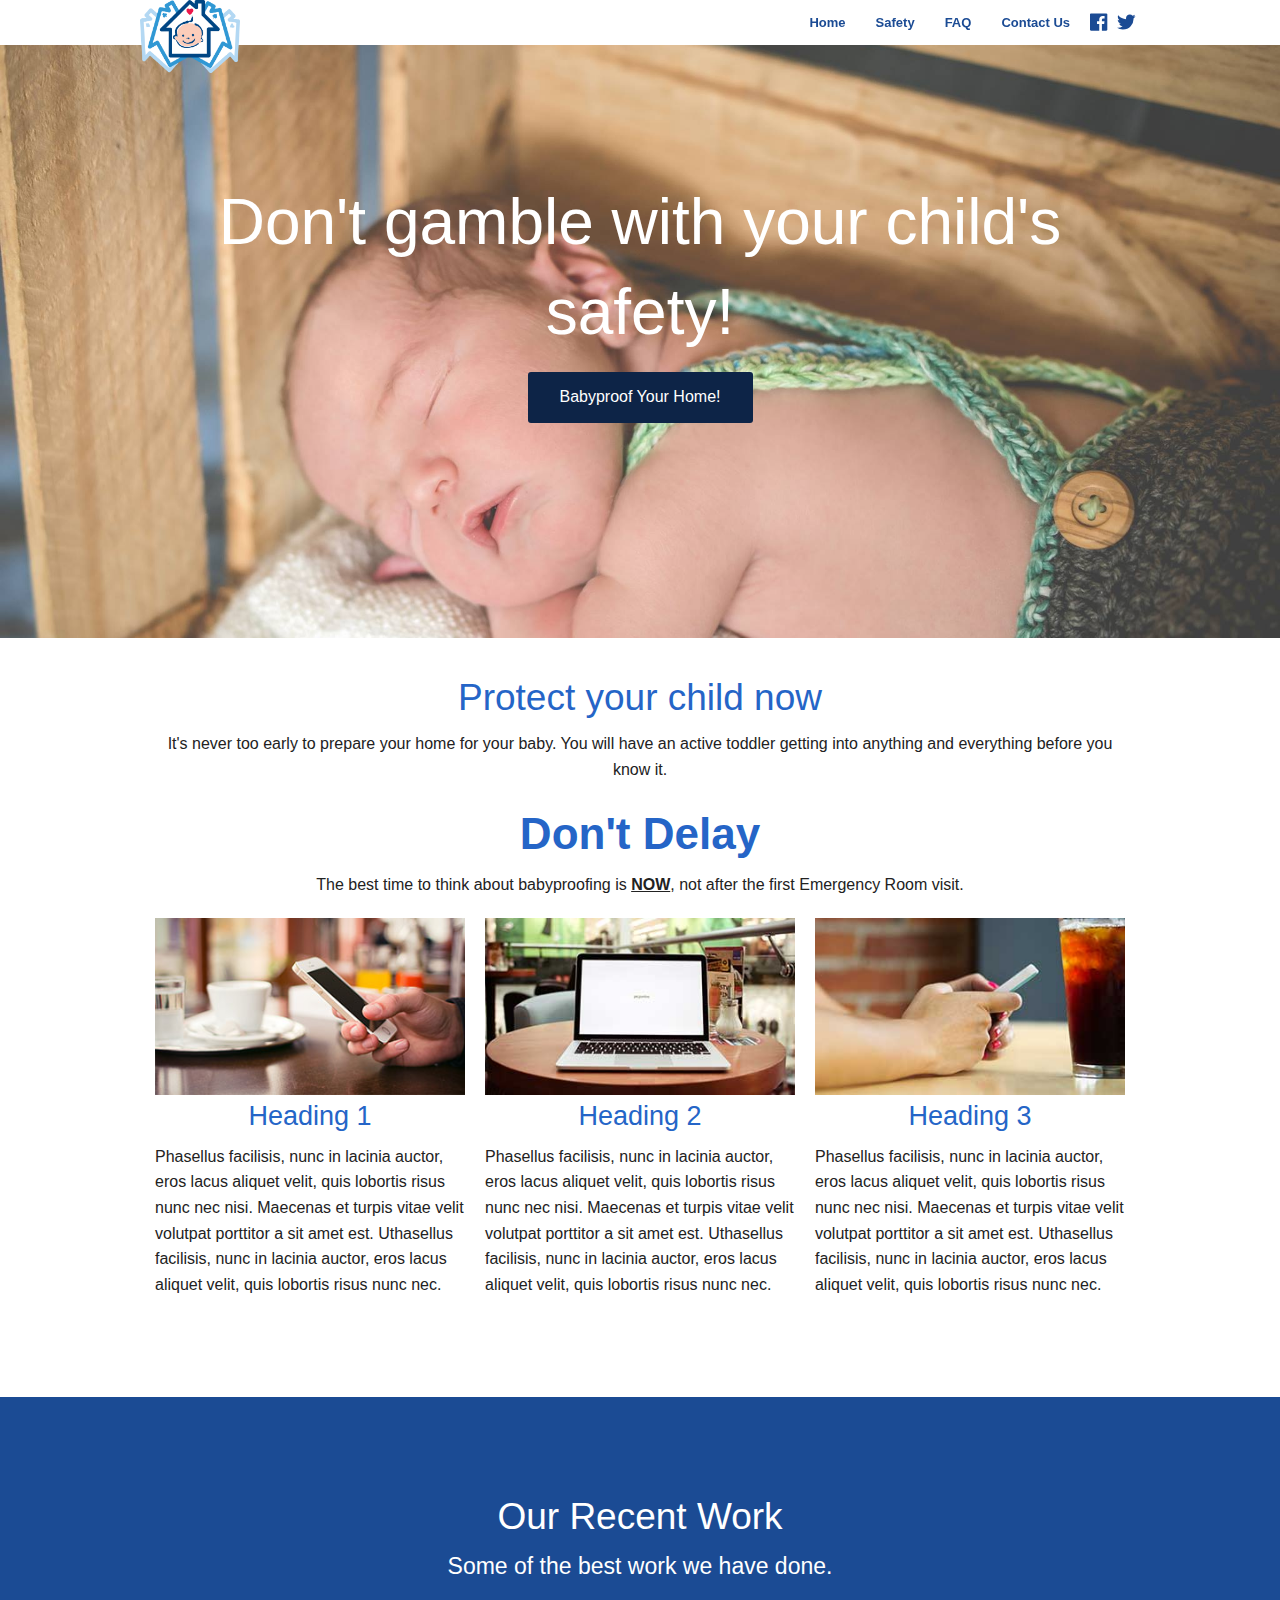
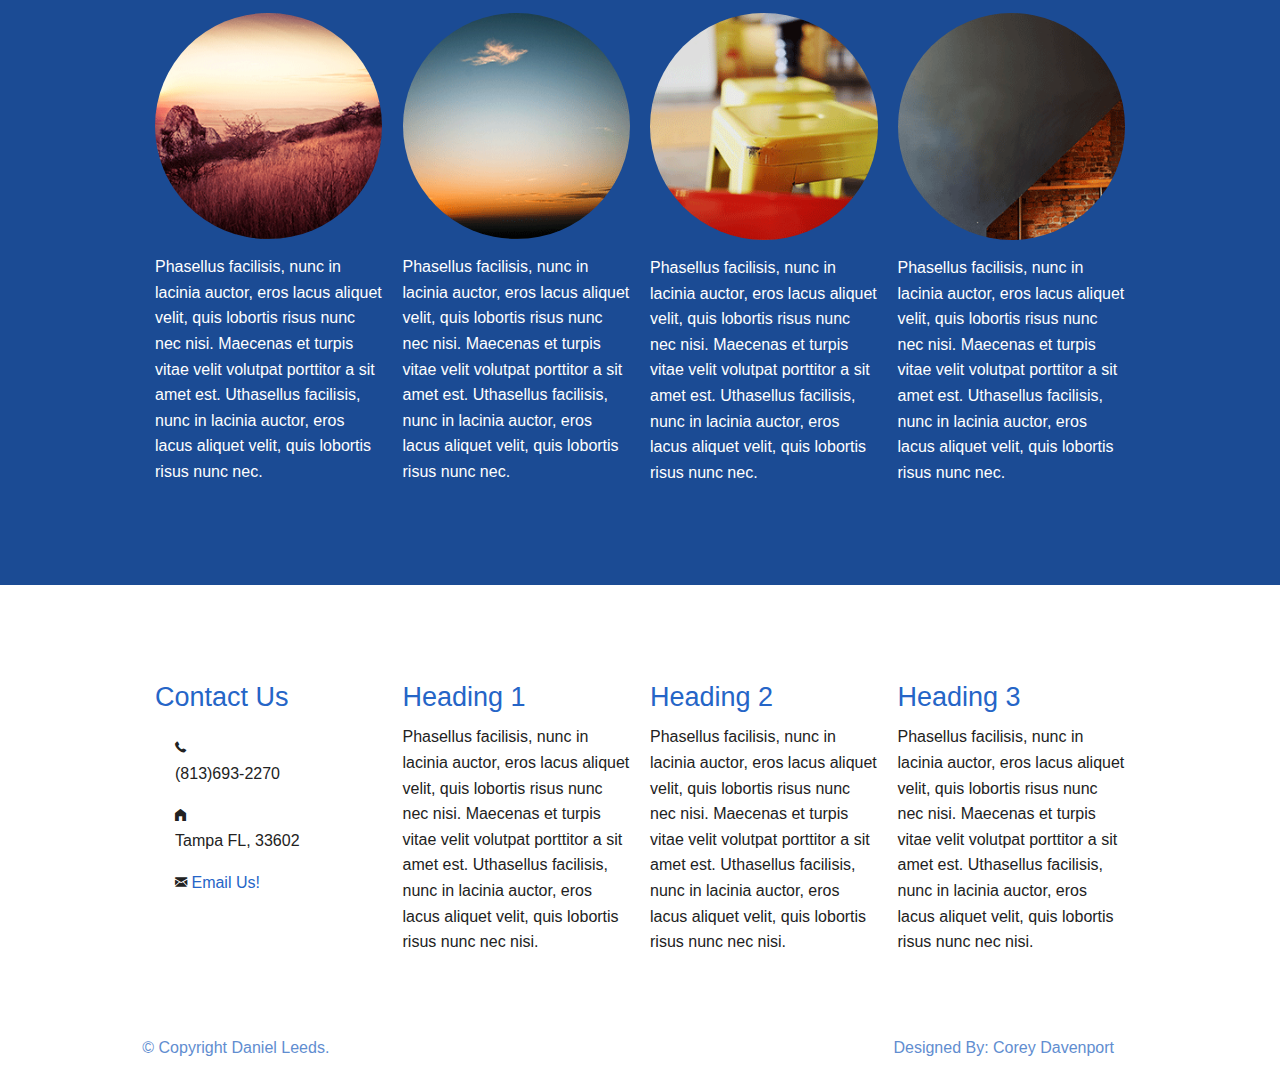
<file: FHB/index.html>
<!doctype html>
<html class="no-js" lang="en">

<head>
    <meta charset="utf-8" />
    <meta name="viewport" content="width=device-width, initial-scale=1.0" />
    <title>Full House Babyproofing</title>
    
    <link rel="stylesheet" href="css/foundation.css" />
    <link rel="stylesheet" href="css/custom.css" />
    <link rel="stylesheet" href="foundation-icons/foundation-icons.css" />
    <script src="js/vendor/modernizr.js"></script>
    

</head>

<body>
    <div id="top"></div>
    <div class="contain-to-grid fixed">
        <nav class="top-bar" data-topbar>
            <ul class="title-area">
                    <li class="name">
                       <a href="#"><img src="../FHB/img/logo.png" width="100" height="100" alt="Fullhouse Babyproofing logo" /></a>
                    </li>
                <li class="toggle-topbar menu-icon">
                    <a href="#">
                        <span></span>
                    </a>
                </li>
            </ul>
            <section class="top-bar-section">
                <!-- Right Nav Section -->
                <ul id="nav" class="right">
                    <li>
                        <a href="#top">Home</a>
                    </li>

                    <li>
                        <a href="#safety">Safety</a>
                    </li>
                    <li>
                        <a href="#FAQ">FAQ</a>
                    </li>
                    <li>
                        <a href="#contact">Contact Us</a>
                    </li>
                    <li class="social"> <a href="https://www.facebook.com/fhbproofing"><i class="fi-social-facebook"></i></a></li>
                    <li class="social"> <a href="https://twitter.com/fhbabyproofing"><i class="fi-social-twitter"></i></a></li>
                </ul>

            </section>
        </nav>
    </div>
    <section class="jumbo">
        <div class="row">
            <div class="large-12 columns">
                <h1>Don't gamble with your child's safety!</h1>
                <p class="text-center">
                    <a href="#contact" class="medium button radius">Babyproof Your Home!</a>
                </p>

            </div>
        </div>
    </section>

    <section id="safety">
        <div class="row">
            <div class="small-12 large-12 columns">
                <div class="text-center">
                    <h2>Protect your child now</h2>
                    <p>It's never too early to prepare your home for your baby. You will have an active toddler getting into anything and everything before you know it.</p>
                </div>
                <div class="text-center">
                    <h1><b>Don't Delay</b></h1>
                    <p>The best time to think about babyproofing is <b><u>NOW</u></b>, not after the first Emergency Room visit.</p>
                </div>
                <div>
                    <ul class="small-block-grid-1 medium-block-grid-2 large-block-grid-3">
                        <li>
                            <img src="img/image1.jpg" alt="image1" />
                            <h3 class="text-center">Heading 1</h3>
                            <p>Phasellus facilisis, nunc in lacinia auctor, eros lacus aliquet velit, quis lobortis risus nunc nec nisi. Maecenas et turpis vitae velit volutpat porttitor a sit amet est. Uthasellus facilisis, nunc in lacinia auctor, eros lacus aliquet velit, quis lobortis risus nunc nec.</p>
                        </li>
                        <li>
                            <img src="img/image2.jpg" alt="image2" />
                            <h3 class="text-center">Heading 2</h3>
                            <p>Phasellus facilisis, nunc in lacinia auctor, eros lacus aliquet velit, quis lobortis risus nunc nec nisi. Maecenas et turpis vitae velit volutpat porttitor a sit amet est. Uthasellus facilisis, nunc in lacinia auctor, eros lacus aliquet velit, quis lobortis risus nunc nec.</p>
                        </li>
                        <li>
                            <img src="img/image3.jpg" alt="image3" />
                            <h3 class="text-center">Heading 3</h3>
                            <p>Phasellus facilisis, nunc in lacinia auctor, eros lacus aliquet velit, quis lobortis risus nunc nec nisi. Maecenas et turpis vitae velit volutpat porttitor a sit amet est. Uthasellus facilisis, nunc in lacinia auctor, eros lacus aliquet velit, quis lobortis risus nunc nec.</p>
                        </li>
                    </ul>
                </div>
            </div>
        </div>
    </section>
    <section id="FAQ">
        <div class="row">
            <div class="large-12 columns">
                <h2>Our Recent Work</h2>
                <h4 class="text-center">Some of the best work we have done.</h4>
                <ul class="small-block-grid-1 medium-block-grid-2 large-block-grid-4">
                    <li>
                        <img class="th" src="img/port1.png" alt="image1" />
                        <p>Phasellus facilisis, nunc in lacinia auctor, eros lacus aliquet velit, quis lobortis risus nunc nec nisi. Maecenas et turpis vitae velit volutpat porttitor a sit amet est. Uthasellus facilisis, nunc in lacinia auctor, eros lacus aliquet velit, quis lobortis risus nunc nec.</p>
                    </li>
                    <li>
                        <img class="th" src="img/port2.png" alt="image2" />
                        <p>Phasellus facilisis, nunc in lacinia auctor, eros lacus aliquet velit, quis lobortis risus nunc nec nisi. Maecenas et turpis vitae velit volutpat porttitor a sit amet est. Uthasellus facilisis, nunc in lacinia auctor, eros lacus aliquet velit, quis lobortis risus nunc nec.</p>

                    </li>
                    <li>
                        <img class="th" src="img/port3.png" alt="image3" />
                        <p>Phasellus facilisis, nunc in lacinia auctor, eros lacus aliquet velit, quis lobortis risus nunc nec nisi. Maecenas et turpis vitae velit volutpat porttitor a sit amet est. Uthasellus facilisis, nunc in lacinia auctor, eros lacus aliquet velit, quis lobortis risus nunc nec.</p>
                    </li>
                    <li>
                        <img class="th" src="img/port4.png" alt="image1" />
                        <p>Phasellus facilisis, nunc in lacinia auctor, eros lacus aliquet velit, quis lobortis risus nunc nec nisi. Maecenas et turpis vitae velit volutpat porttitor a sit amet est. Uthasellus facilisis, nunc in lacinia auctor, eros lacus aliquet velit, quis lobortis risus nunc nec.</p>
                    </li>
                </ul>
            </div>
        </div>
    </section>

    <footer>
        <div id="contact">
            <div class="row">
                <div class="large-12 columns">

                    <div>
                        <ul class="small-block-grid-1 large-block-grid-4">
                            <li>
                                <h3>Contact Us</h3>
                                <ul>
                                    <li>
                                        <i class="fi-telephone"></i><br>(813)693-2270
                                    </li>
                                    <li>
                                        <i class="fi-home"></i><br>Tampa FL, 33602</li>
                                    <li>
                                        <i class="fi-mail"></i> <a href="mailto:info@fullhousebabyproofing.com">Email Us!</a>
                                    </li>
                                </ul>
                            </li>
                            <li>
                                <h3>Heading 1</h3>
                                <p>Phasellus facilisis, nunc in lacinia auctor, eros lacus aliquet velit, quis lobortis risus nunc nec nisi. Maecenas et turpis vitae velit volutpat porttitor a sit amet est. Uthasellus facilisis, nunc in lacinia auctor, eros lacus aliquet velit, quis lobortis risus nunc nec nisi.</p>
                            </li>
                            <li>
                                <h3>Heading 2</h3>
                                <p>Phasellus facilisis, nunc in lacinia auctor, eros lacus aliquet velit, quis lobortis risus nunc nec nisi. Maecenas et turpis vitae velit volutpat porttitor a sit amet est. Uthasellus facilisis, nunc in lacinia auctor, eros lacus aliquet velit, quis lobortis risus nunc nec nisi.</p>
                            </li>
                            <li>
                                <h3>Heading 3</h3>
                                <p>Phasellus facilisis, nunc in lacinia auctor, eros lacus aliquet velit, quis lobortis risus nunc nec nisi. Maecenas et turpis vitae velit volutpat porttitor a sit amet est. Uthasellus facilisis, nunc in lacinia auctor, eros lacus aliquet velit, quis lobortis risus nunc nec nisi.</p>
                            </li>
                        </ul>
                    </div>
                </div>
            </div>
        </div>
        <div class="copy">
            <div class="row">
                <div class="large-12 columns">
                    <div class="large-4 pull-1 columns text-center">
                        <p>&copy; Copyright Daniel Leeds.</p>
                    </div>
                    <div class="large-7 push-2 columns text-center">
                        <!-- Please Leave this link out of respect for the designer -->
                        <p>Designed By:
                            <a href="http://facebook.com/cairnelan">Corey Davenport</a>
                        </p>
                    </div>
                </div>
            </div>
        </div>
    </footer>

    <script src="js/vendor/jquery.js"></script>
    <script src="js/foundation.min.js"></script>
    <script>
        $(document).foundation();
    </script>
    <script>
        $(function() {
            $('a[href*=#]:not([href=#])').click(function() {
                if (location.pathname.replace(/^\//, '') == this.pathname.replace(/^\//, '') && location.hostname == this.hostname) {
                    var target = $(this.hash);
                    target = target.length ? target : $('[name=' + this.hash.slice(1) + ']');
                    if (target.length) {
                        $('html,body').animate({
                            scrollTop: target.offset().top
                        }, 500);
                        return false;
                    }
                }
            });
        });
    </script>
</body>

</html>
</file>
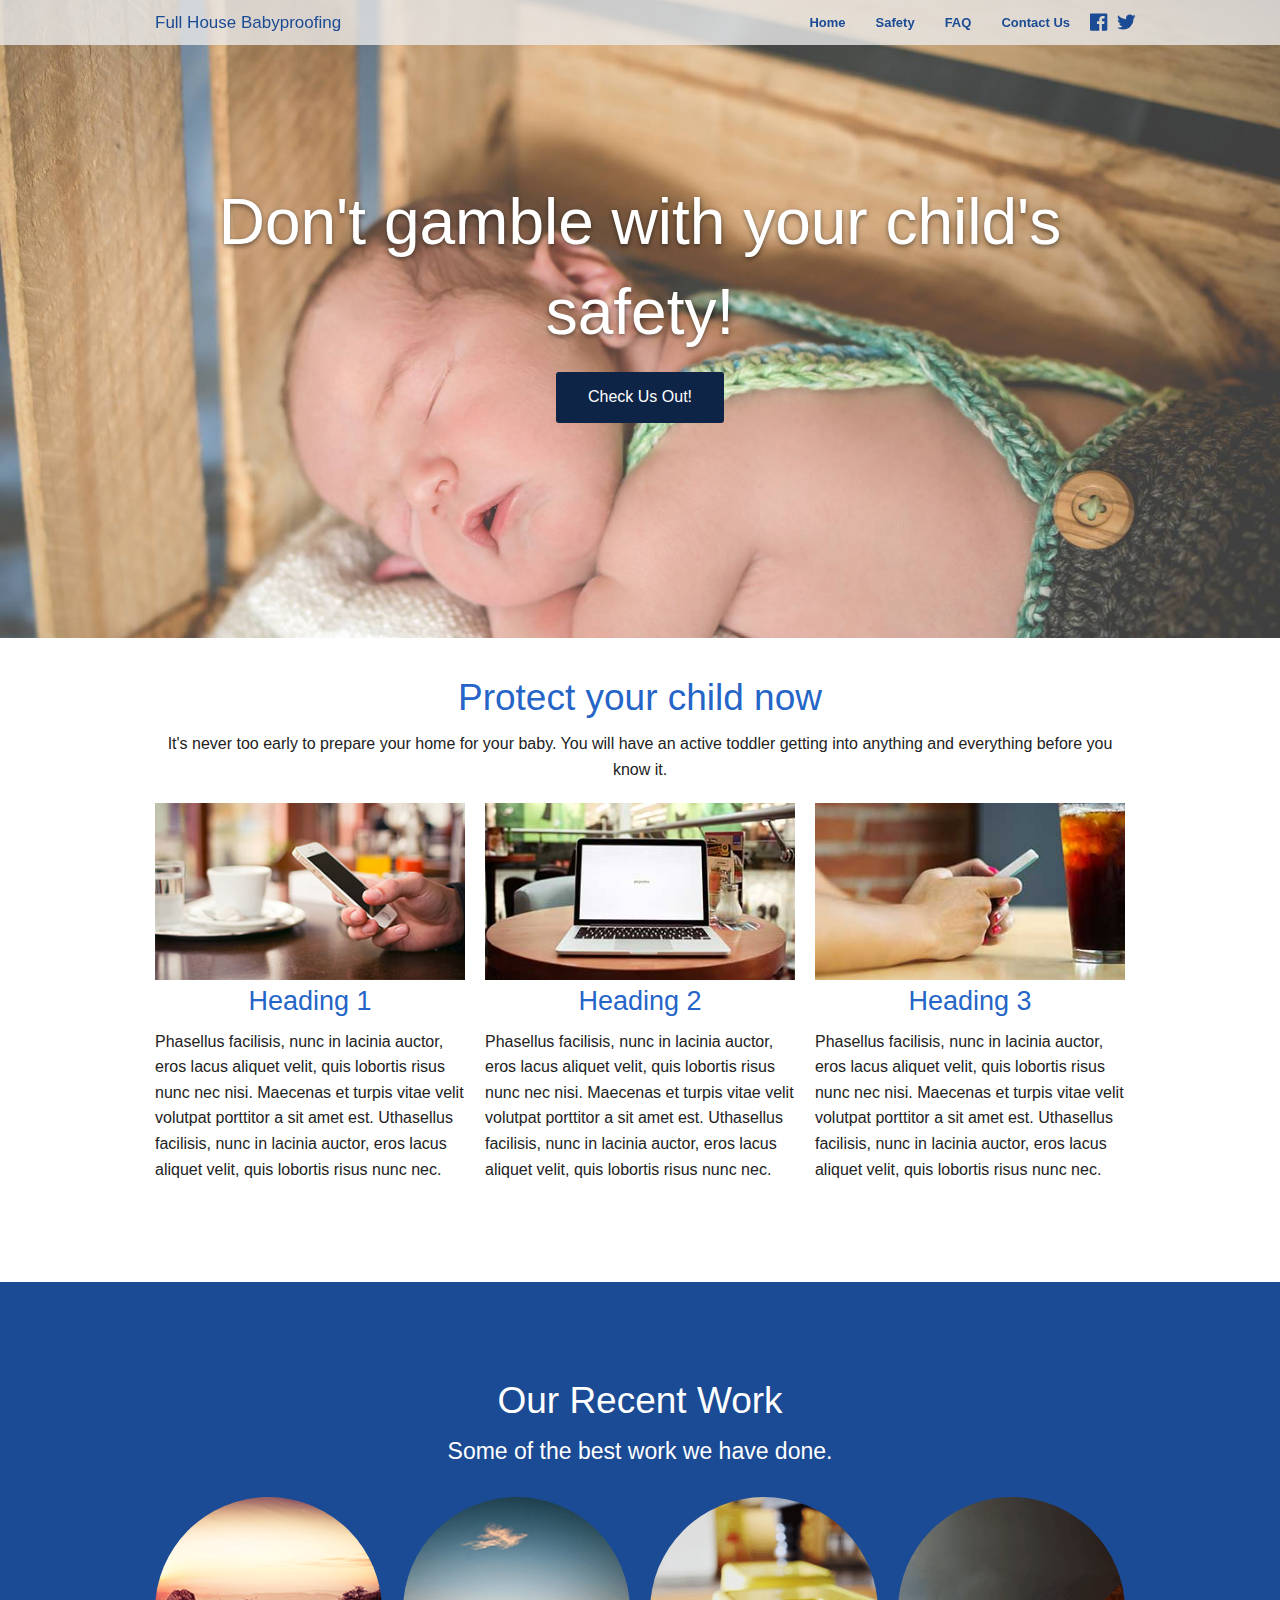
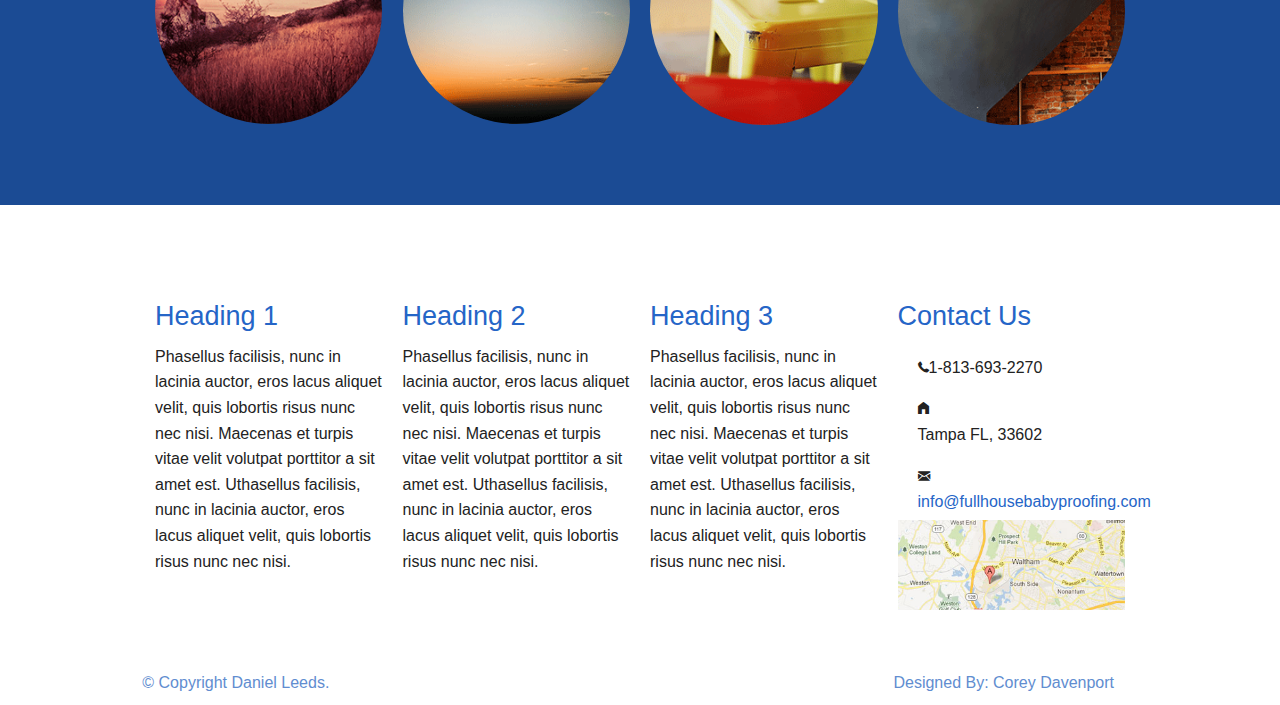
<file: simple-business-website-template/index.html>
<!doctype html>
<html class="no-js" lang="en">

<head>
    <meta charset="utf-8" />
    <meta name="viewport" content="width=device-width, initial-scale=1.0" />
    <title>Full House Babyproofing</title>
    
    <link rel="stylesheet" href="css/foundation.css" />
    <link rel="stylesheet" href="css/custom.css" />
    <link rel="stylesheet" href="foundation-icons/foundation-icons.css" />
    <script src="js/vendor/modernizr.js"></script>
    

</head>

<body>
    <div id="top"></div>
    <div class="contain-to-grid fixed">
        <nav class="top-bar" data-topbar>
            <ul class="title-area">
                <li class="name">
                    <h1>
                        <a href="#">Full House Babyproofing</a>
                    </h1>
                </li>
                <!-- Remove the class "menu-icon" to get rid of menu icon. Take out "Menu" to just have icon alone -->
                <li class="toggle-topbar menu-icon">
                    <a href="#">
                        <span></span>
                    </a>
                </li>
            </ul>
            <section class="top-bar-section">
                <!-- Right Nav Section -->
                <ul id="nav" class="right">
                    <li>
                        <a href="#top">Home</a>
                    </li>

                    <li>
                        <a href="#safety">Safety</a>
                    </li>
                    <li>
                        <a href="#FAQ">FAQ</a>
                    </li>
                    <li>
                        <a href="#contact">Contact Us</a>
                    </li>
                    <li class="social"> <a href="https://www.facebook.com/fhbproofing"><i class="fi-social-facebook"></i></a></li>
                    <li class="social"> <a href="https://twitter.com/fhbabyproofing"><i class="fi-social-twitter"></i></a></li>
                </ul>

            </section>
        </nav>
    </div>
    <section class="jumbo">
        <div class="row">
            <div class="large-12 columns">
                <h1>Don't gamble with your child's safety!</h1>
                <p class="text-center">
                    <a href="#top" class="medium button radius">Check Us Out!</a>
                </p>

            </div>
        </div>
    </section>

    <section id="about">
        <div class="row">
            <div class="small-12 large-12 columns">
                <div class="text-center">
                    <h2>Protect your child now</h2>
                    <p>It's never too early to prepare your home for your baby. You will have an active toddler getting into anything and everything before you know it.</p>
                </div>
                <div>
                    <ul class="small-block-grid-1 medium-block-grid-2 large-block-grid-3">
                        <li>
                            <img src="img/image1.jpg" alt="image1" />
                            <h3 class="text-center">Heading 1</h3>
                            <p>Phasellus facilisis, nunc in lacinia auctor, eros lacus aliquet velit, quis lobortis risus nunc nec nisi. Maecenas et turpis vitae velit volutpat porttitor a sit amet est. Uthasellus facilisis, nunc in lacinia auctor, eros lacus aliquet velit, quis lobortis risus nunc nec.</p>
                        </li>
                        <li>
                            <img src="img/image2.jpg" alt="image2" />
                            <h3 class="text-center">Heading 2</h3>
                            <p>Phasellus facilisis, nunc in lacinia auctor, eros lacus aliquet velit, quis lobortis risus nunc nec nisi. Maecenas et turpis vitae velit volutpat porttitor a sit amet est. Uthasellus facilisis, nunc in lacinia auctor, eros lacus aliquet velit, quis lobortis risus nunc nec.</p>
                        </li>
                        <li>
                            <img src="img/image3.jpg" alt="image3" />
                            <h3 class="text-center">Heading 3</h3>
                            <p>Phasellus facilisis, nunc in lacinia auctor, eros lacus aliquet velit, quis lobortis risus nunc nec nisi. Maecenas et turpis vitae velit volutpat porttitor a sit amet est. Uthasellus facilisis, nunc in lacinia auctor, eros lacus aliquet velit, quis lobortis risus nunc nec.</p>
                        </li>
                    </ul>
                </div>
            </div>
        </div>
    </section>
    <section id="FAQ">
        <div class="row">
            <div class="large-12 columns">
                <h2>Our Recent Work</h2>
                <h4 class="text-center">Some of the best work we have done.</h4>
                <ul class="small-block-grid-1 medium-block-grid-2 large-block-grid-4">
                    <li>
                        <img class="th" src="img/port1.png" alt="image1" />
                    </li>
                    <li>
                        <img class="th" src="img/port2.png" alt="image2" />

                    </li>
                    <li>
                        <img class="th" src="img/port3.png" alt="image3" />
                    </li>
                    <li>
                        <img class="th" src="img/port4.png" alt="image1" />
                    </li>
                </ul>
            </div>
        </div>
    </section>

    <footer>
        <div id="contact">
            <div class="row">
                <div class="large-12 columns">

                    <div>
                        <ul class="small-block-grid-1 large-block-grid-4">
                            <li>
                                <h3>Heading 1</h3>
                                <p>Phasellus facilisis, nunc in lacinia auctor, eros lacus aliquet velit, quis lobortis risus nunc nec nisi. Maecenas et turpis vitae velit volutpat porttitor a sit amet est. Uthasellus facilisis, nunc in lacinia auctor, eros lacus aliquet velit, quis lobortis risus nunc nec nisi.</p>
                            </li>
                            <li>
                                <h3>Heading 2</h3>
                                <p>Phasellus facilisis, nunc in lacinia auctor, eros lacus aliquet velit, quis lobortis risus nunc nec nisi. Maecenas et turpis vitae velit volutpat porttitor a sit amet est. Uthasellus facilisis, nunc in lacinia auctor, eros lacus aliquet velit, quis lobortis risus nunc nec nisi.</p>
                            </li>
                            <li>
                                <h3>Heading 3</h3>
                                <p>Phasellus facilisis, nunc in lacinia auctor, eros lacus aliquet velit, quis lobortis risus nunc nec nisi. Maecenas et turpis vitae velit volutpat porttitor a sit amet est. Uthasellus facilisis, nunc in lacinia auctor, eros lacus aliquet velit, quis lobortis risus nunc nec nisi.</p>
                            </li>
                            <li>
                                <h3>Contact Us</h3>
                                <ul>
                                    <li>
                                        <i class="fi-telephone"></i>1-813-693-2270
                                    </li>
                                    <li>
                                        <i class="fi-home"></i><br>Tampa FL, 33602</li>
                                    <li>
                                        <i class="fi-mail"></i> <a href="mailto:info@fullhousebabyproofing.com">info@fullhousebabyproofing.com</a>
                                    </li>
                                </ul>
                                <img src="img/map.png" alt="map" />
                            </li>
                        </ul>
                    </div>
                </div>
            </div>
        </div>
        <div class="copy">
            <div class="row">
                <div class="large-12 columns">
                    <div class="large-4 pull-1 columns text-center">
                        <p>&copy; Copyright Daniel Leeds.</p>
                    </div>
                    <div class="large-7 push-2 columns text-center">
                        <!-- Please Leave this link out of respect for the designer -->
                        <p>Designed By:
                            <a href="http://facebook.com/cairnelan">Corey Davenport</a>
                        </p>
                    </div>
                </div>
            </div>
        </div>
    </footer>

    <script src="js/vendor/jquery.js"></script>
    <script src="js/foundation.min.js"></script>
    <script>
        $(document).foundation();
    </script>
    <script>
        $(function() {
            $('a[href*=#]:not([href=#])').click(function() {
                if (location.pathname.replace(/^\//, '') == this.pathname.replace(/^\//, '') && location.hostname == this.hostname) {
                    var target = $(this.hash);
                    target = target.length ? target : $('[name=' + this.hash.slice(1) + ']');
                    if (target.length) {
                        $('html,body').animate({
                            scrollTop: target.offset().top
                        }, 1000);
                        return false;
                    }
                }
            });
        });
    </script>
</body>

</html>
</file>
<file: FHB/css/custom.css>
.jumbo{
    background-image: url(../img/new_bg.jpg);
    background-size: 100%;
    background-attachment: fixed;
    padding: 175px 0;
    margin-bottom: 30px;
    background-repeat: no-repeat;
}

.jumbo h1{
    color: #fff;
    text-align: center;
    margin-bottom: 15px;
    font-size: 4em;
}
.contain-to-grid{
    background: rgba(255, 255, 255, 1);
}
.top-bar{
    background: none;
}
.top-bar .name h1 a{
    color: #1B4B94 !important;
    font-weight: bold !important;
}


.top-bar-section ul li, .top-bar-section li:not(.has-form) a:not(.button){
    background: none;
    
}

.top-bar-section li:not(.has-form) a:hover:not(.button){
    background: none;
    text-decoration: underline;
    color: #1a1a1a;
    
}

.top-bar-section ul li > a{
    color: #1B4B94;
    font-weight: bold;
}

.active{
    text-decoration: underline;
    font-weight: bold !important;
}

.row:before { 
  display: block; 
  content: " "; 
  margin-top: -90px; 
  height: 90px; 
  visibility: hidden;
    
}

section{
    padding-bottom: 150px;
}
#contact{
    background: #fff;
    padding-bottom: 30px;
}

#contact li>ul>li{
    padding: 5px 0;
}


.copy{
    background: #fff;
    padding: 10px 0;
}

.copy p{
    color: #618DD0;
    margin-bottom: 0;
}

.copy a{
    color: #618DD0;
}

ul, ol, dl {
    list-style: none;
}

.th{
    border: none;
    box-shadow: 0 0 0 1px rgba(0, 0, 0, 0);
    border-radius: 175px;
}
#FAQ{
    background-color: #1B4B94;
    
        
}
#FAQ p{
    color: #fff;
    padding-top: 15px;
}
#FAQ h2,h4{
    color: #fff;
    text-align: center;
}

#FAQ h4{
    margin-bottom: 30px;
}

#FAQ img, #safety img{
    display: block;
    margin: 0 auto;
}

.f-topbar-fixed{
    padding-top: 0 !important;
}
.social a{
    padding: 0 5px !important;
    font-size: 1.5em !important;
}


button, .button{
    background-color: #0D2447;
    border-color: #0D2447;
}
button:hover, .button:hover{
    background-color: rgba(13, 36, 71, 1);
    border-color: #0D2447;
}
h1, h2, h3, h5, h6, a {
    color: #2565C7;
}
a:hover{
    color: #EA421E !important;
}
p > .button a:hover{
    color: #fff !important;
}

.top-bar .toggle-topbar.menu-icon a span:after {
    background-color: #fff;
    box-shadow: 0 0 0 1px #0D2447, 0 7px 0 1px #0D2447, 0 14px 0 1px #0D2447;
}

.top-bar .toggle-topbar.menu-icon a {
    padding: 0 30px 0 15px;
    
}
.top-bar .toggle-topbar.menu-icon {
    background: #fff;
    background-color:#0D2447; 
    margin-right: 5px;
    border-radius: 5px;
}

.top-bar .expanded .title-area{
    background:#fff !important;
}

@media only screen and (max-width: 800px) {
    .jumbo{
    margin-bottom: 0;
    padding: 50px 0 10px;
    
}
    .jumbo h1{
    color: #fff;
    text-align: center;
    margin-bottom: 15px;
    font-size: 2em;
}
}
</file>
<file: simple-business-website-template/css/custom.css>
.jumbo{
    background-image: url(../img/new_bg.jpg);
    background-size: 100%;
    background-attachment: fixed;
    padding: 175px 0;
    margin-bottom: 30px;
    background-repeat: no-repeat;
}

.jumbo h1{
    color: #fff;
    text-align: center;
    margin-bottom: 15px;
    font-size: 4em;
    text-shadow: 0 2px 5px rgba(0, 0, 0, 0.5);
}

.contain-to-grid{
    background: rgba(234, 234, 234, 0.8);
}
.top-bar{
    background: none;
}
.top-bar .name h1 a {
    color: #1B4B94;
}

.top-bar-section ul li, .top-bar-section li:not(.has-form) a:not(.button){
    background: none;
    
}

.top-bar-section li:not(.has-form) a:hover:not(.button){
    background: none;
    text-decoration: underline;
    color: #1a1a1a;
    
}

.top-bar-section ul li > a{
    color: #1B4B94;
    font-weight: bold;
}

.active{
    text-decoration: underline;
    font-weight: bold !important;
}

.row:before { 
  display: block; 
  content: " "; 
  margin-top: -90px; 
  height: 90px; 
  visibility: hidden;
    
}

section{
    padding-bottom: 150px;
}
#contact{
    background: #fff;
    padding-bottom: 30px;
}

#contact li>ul>li{
    padding: 5px 0;
}


.copy{
    background: #fff;
    padding: 10px 0;
}

.copy p{
    color: #618DD0;
    margin-bottom: 0;
}

.copy a{
    color: #618DD0;
}

ul, ol, dl {
    list-style: none;
}

.th{
    border: none;
    box-shadow: 0 0 0 1px rgba(0, 0, 0, 0);
    border-radius: 175px;
}
#FAQ{
    background-color: #1B4B94;
    
        
}
#FAQ h2,h4{
    color: #fff;
    text-align: center;
}

#FAQ h4{
    margin-bottom: 30px;
}

#FAQ img, #safety img{
    display: block;
    margin: 0 auto;
}

.f-topbar-fixed{
    padding-top: 0 !important;
}
.social a{
    padding: 0 5px !important;
    font-size: 1.5em !important;
}

button, .button{
    background-color: #0D2447;
    border-color: #0D2447;
}
button:hover, .button:hover{
    background-color: rgba(13, 36, 71, 0.5);
    border-color: #0D2447;
}
h1, h2, h3, h5, h6, a {
    color: #2565C7;
}
a:hover{
    color: #000;
}

.top-bar .toggle-topbar.menu-icon a span:after {
    box-shadow: 0 0 0 1px #ea421e, 0 7px 0 1px #ea421e, 0 14px 0 1px #ea421e;
}

.top-bar .toggle-topbar.menu-icon a {
    padding: 0 30px 0 15px;
    
}
.top-bar .toggle-topbar.menu-icon {
    background: #fff;
    margin-right: 5px;
    border-radius: 5px;
}

@media only screen and (max-width: 800px) {
    .jumbo{
    margin-bottom: 0;
    padding: 50px 0 10px;
    
}
    .jumbo h1{
    color: #fff;
    text-align: center;
    margin-bottom: 15px;
    font-size: 2em;
    text-shadow: 0 2px 5px rgba(0, 0, 0, 0.5);
}
}
</file>
